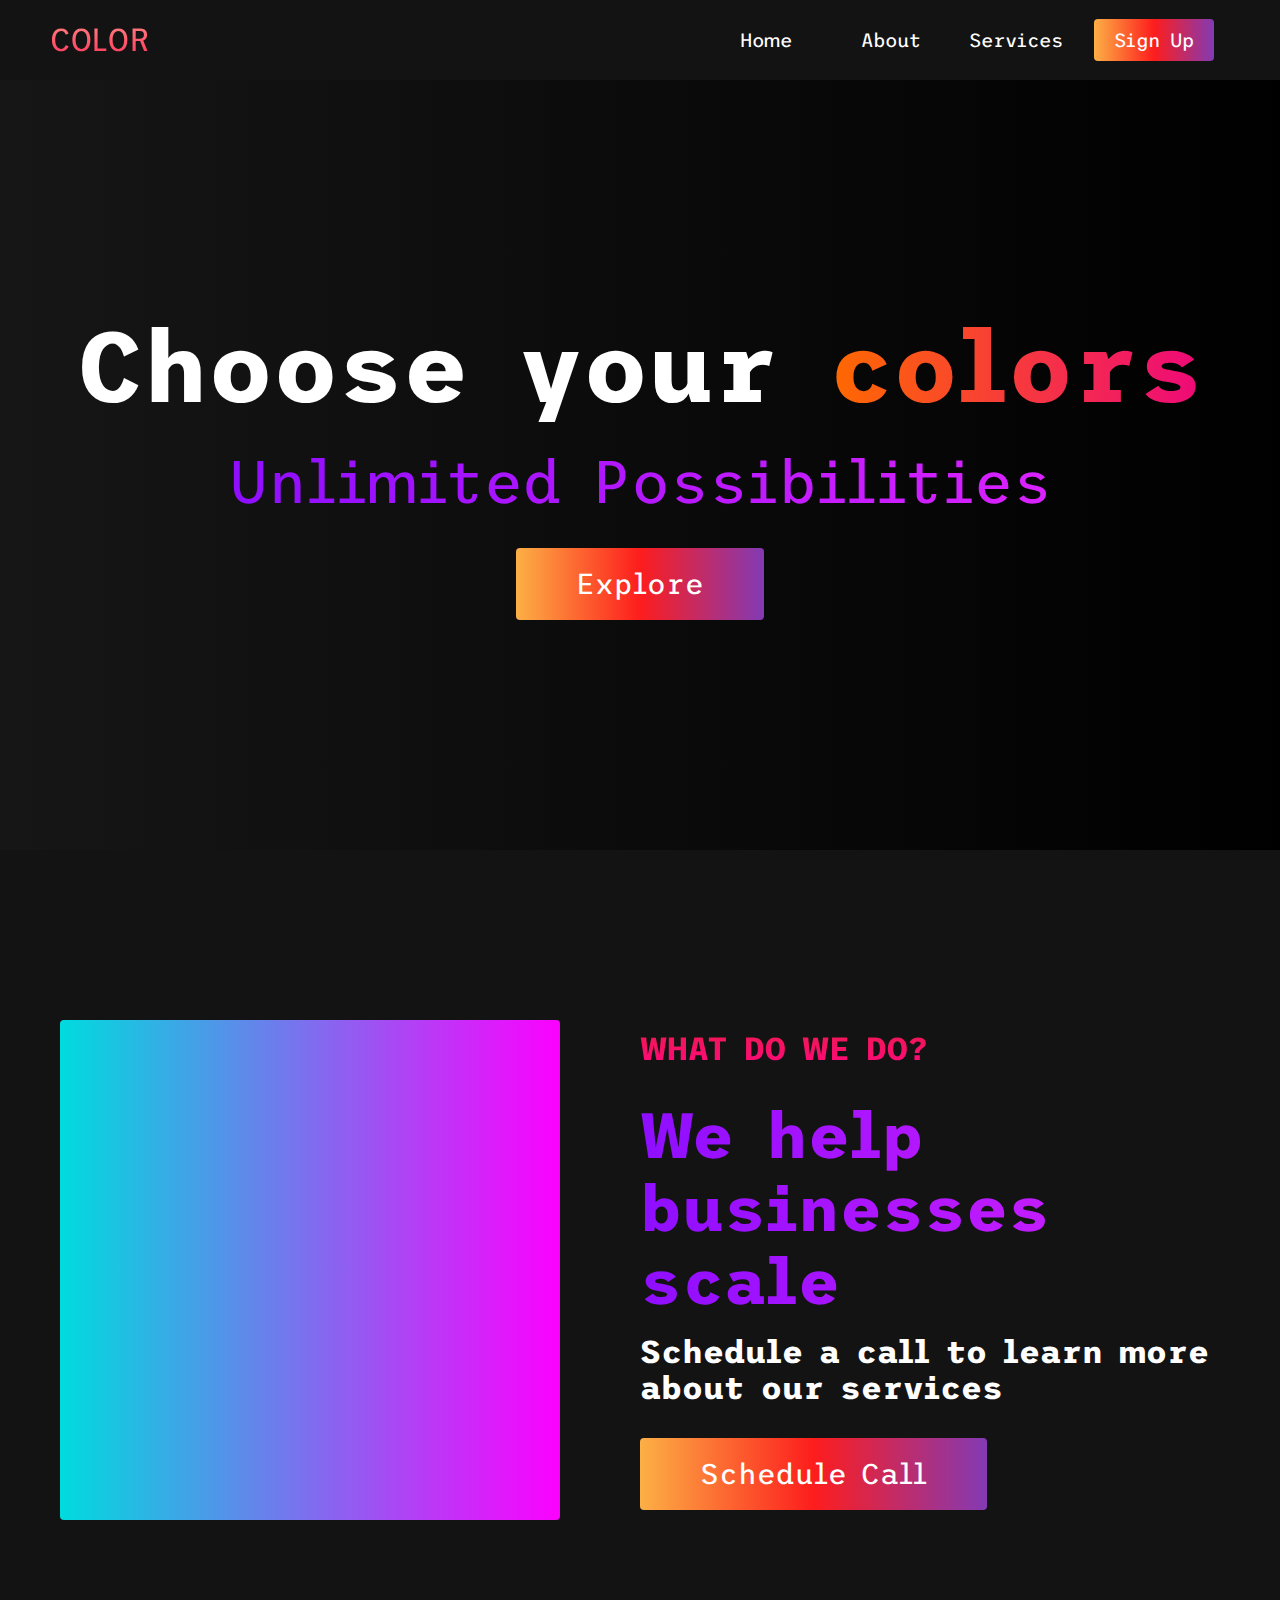
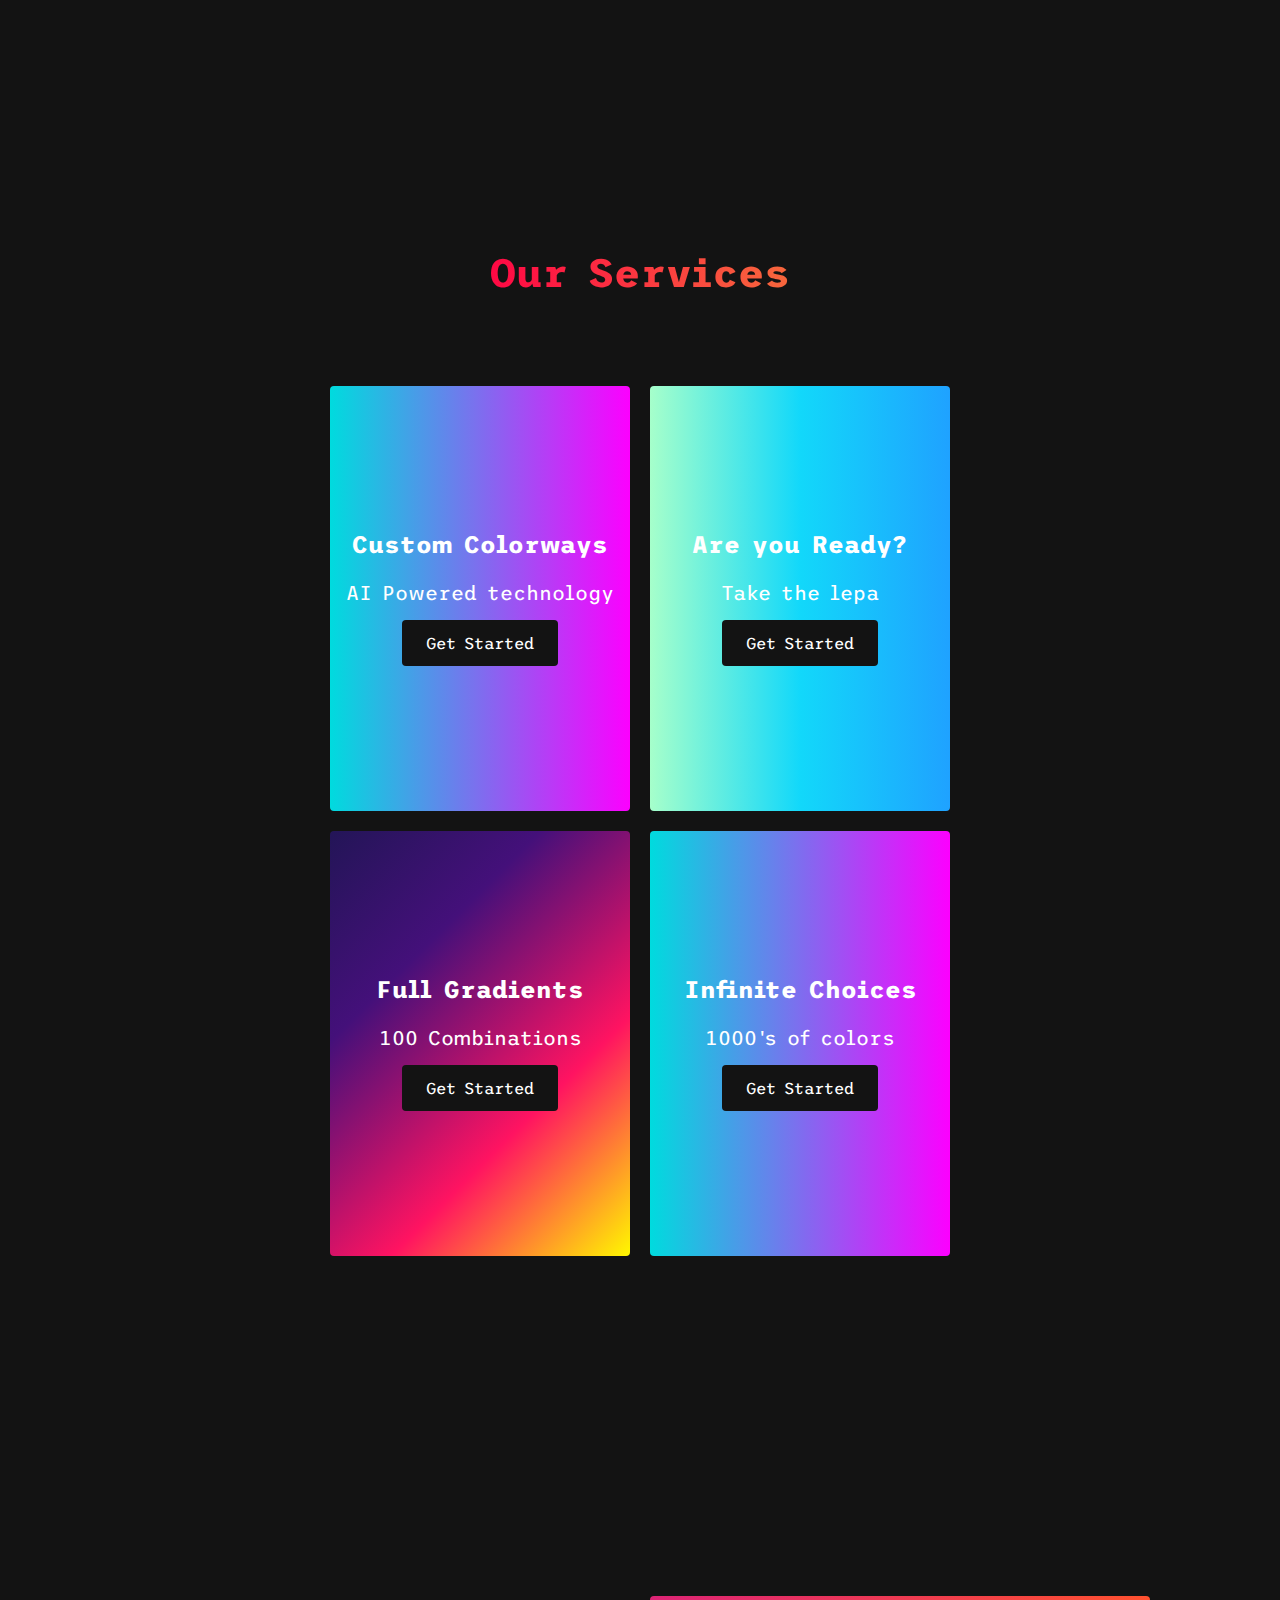
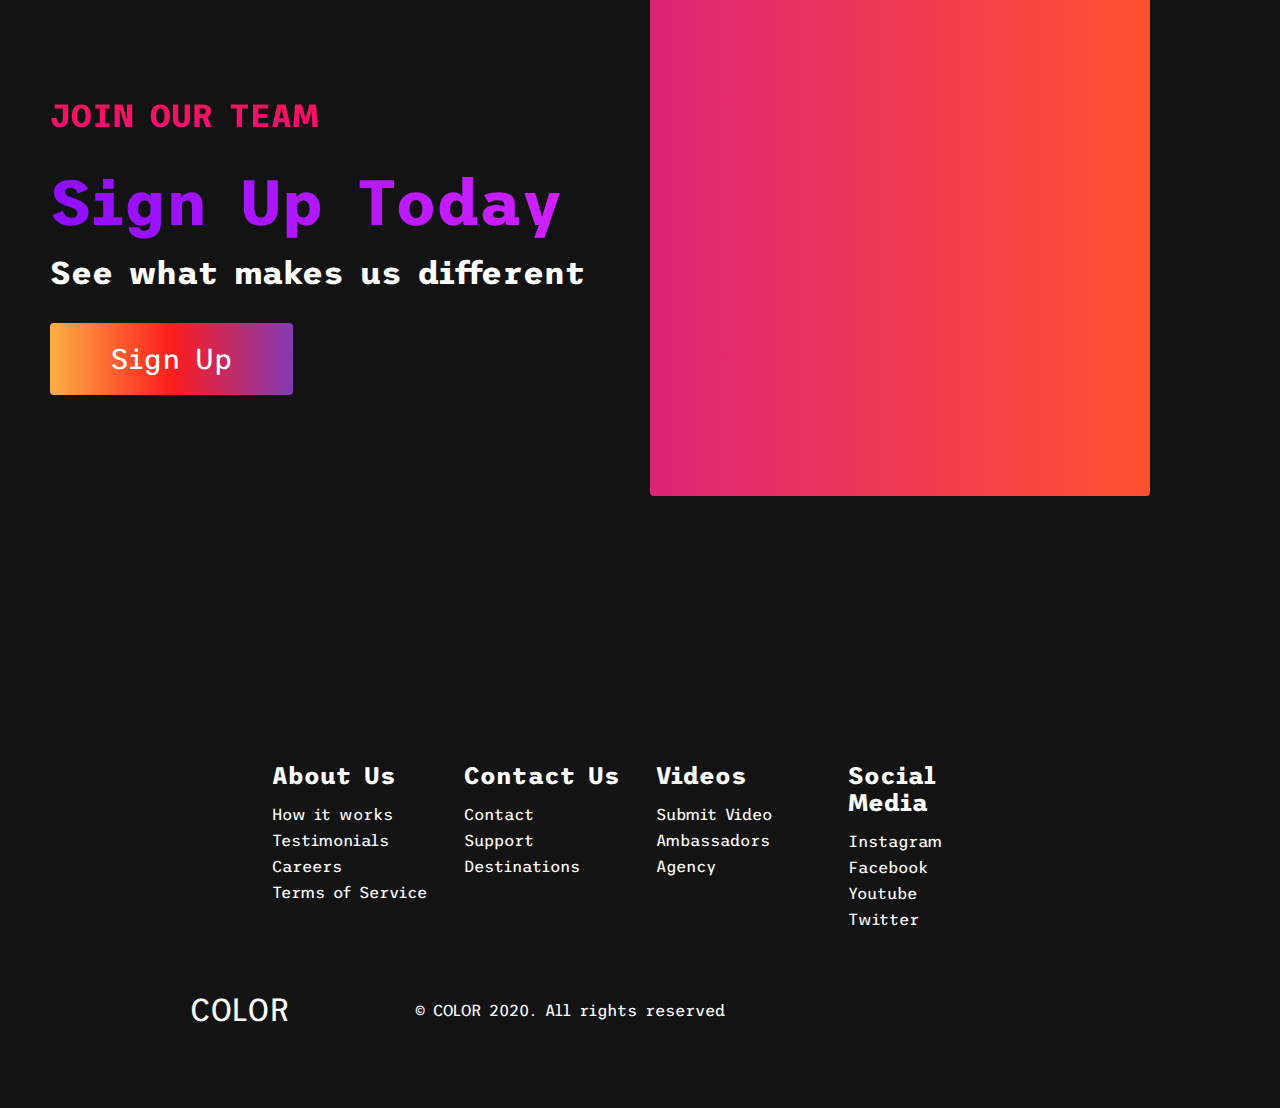
<file: responsive website/index.html>
<!DOCTYPE html>
<html lang="en">
  <head>
    <meta charset="UTF-8" />
    <meta name="viewport" content="width=device-width, initial-scale=1.0" />
    <title>Responsive Website</title>
    <link rel="stylesheet" href="styles.css" />
    <link
      rel="stylesheet"
      href="https://use.fontawesome.com/releases/v5.14.0/css/all.css"
      integrity="sha384-HzLeBuhoNPvSl5KYnjx0BT+WB0QEEqLprO+NBkkk5gbc67FTaL7XIGa2w1L0Xbgc"
      crossorigin="anonymous"
    />
  </head>
  <body>
    <!-- Navbar Section -->
    <nav class="navbar">
      <div class="navbar__container">
        <a href="#home" id="navbar__logo">COLOR</a>
        <div class="navbar__toggle" id="mobile-menu">
          <span class="bar"></span> <span class="bar"></span>
          <span class="bar"></span>
        </div>
        <ul class="navbar__menu">
          <li class="navbar__item">
            <a href="#home" class="navbar__links" id="home-page">Home</a>
          </li>
          <li class="navbar__item">
            <a href="#about" class="navbar__links" id="about-page">About</a>
          </li>
          <li class="navbar__item">
            <a href="#services" class="navbar__links" id="services-page"
              >Services</a
            >
          </li>
          <li class="navbar__btn">
            <a href="#sign-up" class="button" id="signup">Sign Up</a>
          </li>
        </ul>
      </div>
    </nav>

    <!-- Hero Section -->
    <div class="hero" id="home">
      <div class="hero__container">
        <h1 class="hero__heading">Choose your <span>colors</span></h1>
        <p class="hero__description">Unlimited Possibilities</p>
        <button class="main__btn"><a href="#">Explore</a></button>
      </div>
    </div>

    <!-- About Section -->
    <div class="main" id="about">
      <div class="main__container">
        <div class="main__img--container">
          <div class="main__img--card"><i class="fas fa-layer-group"></i></div>
        </div>
        <div class="main__content">
          <h1>What do we do?</h1>
          <h2>We help businesses scale</h2>
          <p>Schedule a call to learn more about our services</p>
          <button class="main__btn"><a href="#">Schedule Call</a></button>
        </div>
      </div>
    </div>

    <!-- Services Section -->
    <div class="services" id="services">
      <h1>Our Services</h1>
      <div class="services__wrapper">
        <div class="services__card">
          <h2>Custom Colorways</h2>
          <p>AI Powered technology</p>
          <div class="services__btn"><button>Get Started</button></div>
        </div>
        <div class="services__card">
          <h2>Are you Ready?</h2>
          <p>Take the lepa</p>
          <div class="services__btn"><button>Get Started</button></div>
        </div>
        <div class="services__card">
          <h2>Full Gradients</h2>
          <p>100 Combinations</p>
          <div class="services__btn"><button>Get Started</button></div>
        </div>
        <div class="services__card">
          <h2>Infinite Choices</h2>
          <p>1000's of colors</p>
          <div class="services__btn"><button>Get Started</button></div>
        </div>
      </div>
    </div>

    <!-- Features Section -->
    <div class="main" id="sign-up">
      <div class="main__container">
        <div class="main__content">
          <h1>Join Our Team</h1>
          <h2>Sign Up Today</h2>
          <p>See what makes us different</p>
          <button class="main__btn"><a href="#">Sign Up</a></button>
        </div>
        <div class="main__img--container">
          <div class="main__img--card" id="card-2">
            <i class="fas fa-users"></i>
          </div>
        </div>
      </div>
    </div>

    <!-- Footer Section -->
    <div class="footer__container">
      <div class="footer__links">
        <div class="footer__link--wrapper">
          <div class="footer__link--items">
            <h2>About Us</h2>
            <a href="/sign__up">How it works</a> <a href="/">Testimonials</a>
            <a href="/">Careers</a> <a href="/">Terms of Service</a>
          </div>
          <div class="footer__link--items">
            <h2>Contact Us</h2>
            <a href="/">Contact</a> <a href="/">Support</a>
            <a href="/">Destinations</a>
          </div>
        </div>
        <div class="footer__link--wrapper">
          <div class="footer__link--items">
            <h2>Videos</h2>
            <a href="/">Submit Video</a> <a href="/">Ambassadors</a>
            <a href="/">Agency</a>
          </div>
          <div class="footer__link--items">
            <h2>Social Media</h2>
            <a href="/">Instagram</a> <a href="/">Facebook</a>
            <a href="/">Youtube</a> <a href="/">Twitter</a>
          </div>
        </div>
      </div>
      <section class="social__media">
        <div class="social__media--wrap">
          <div class="footer__logo">
            <a href="/" id="footer__logo">COLOR</a>
          </div>
          <p class="website__rights">© COLOR 2020. All rights reserved</p>
          <div class="social__icons">
            <a href="/" class="social__icon--link" target="_blank"
              ><i class="fab fa-facebook"></i
            ></a>
            <a href="/" class="social__icon--link"
              ><i class="fab fa-instagram"></i
            ></a>
            <a href="/" class="social__icon--link"
              ><i class="fab fa-youtube"></i
            ></a>
            <a href="/" class="social__icon--link"
              ><i class="fab fa-linkedin"></i
            ></a>
            <a href="/" class="social__icon--link"
              ><i class="fab fa-twitter"></i
            ></a>
          </div>
        </div>
      </section>
    </div>

    <script src="app.js"></script>
  </body>
</html>
</file>
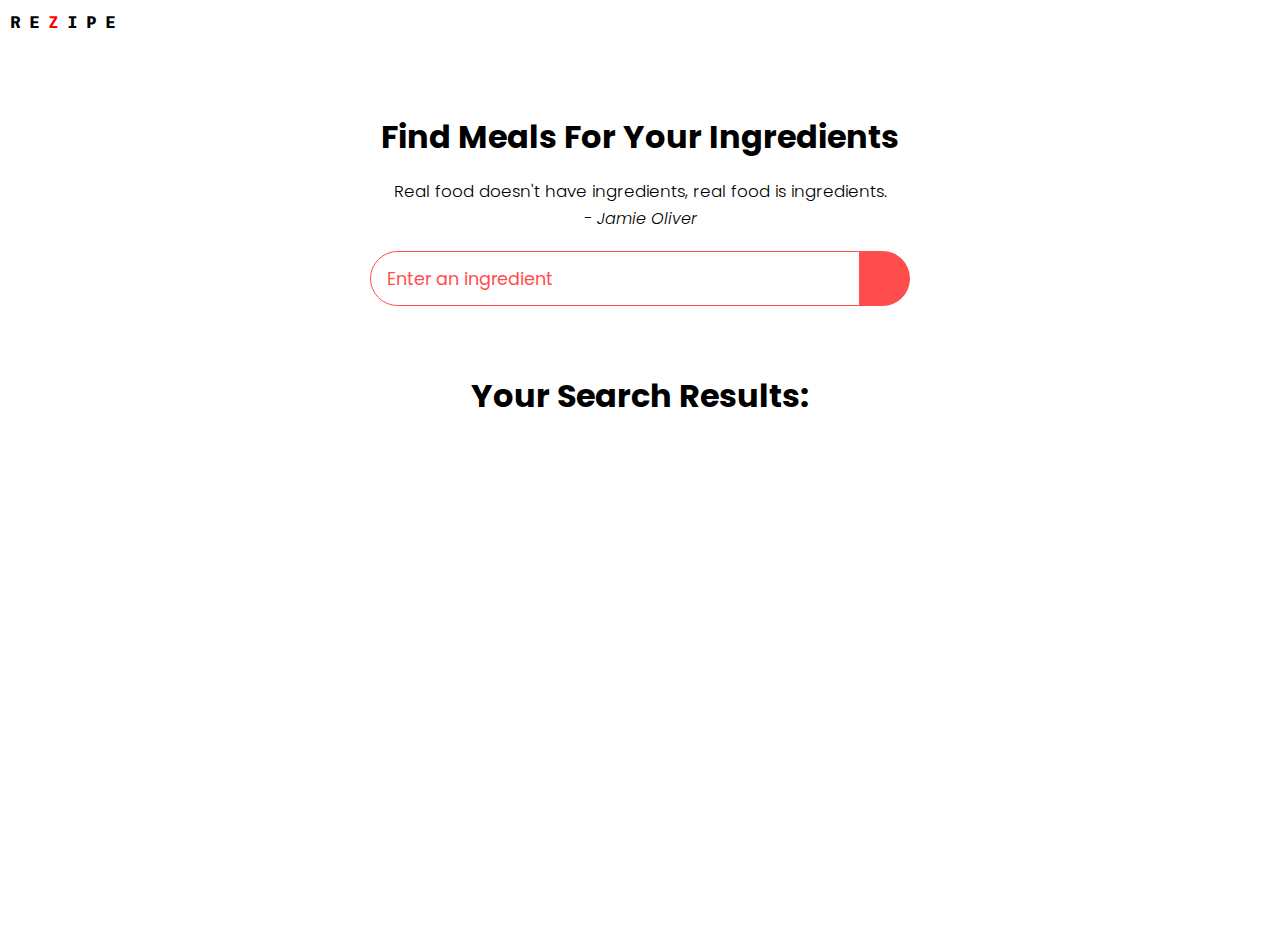
<file: rezipewithapi/index.html>
<!DOCTYPE html>
<html lang="en">
<head>
  <meta charset="UTF-8">
  <meta name="viewport" content="width=device-width, initial-scale=1.0">
  <title>Rezipe</title>
  <link rel="stylesheet" href="https://cdnjs.cloudflare.com/ajax/libs/font-awesome/5.15.1/css/all.min.css" integrity="sha512-+4zCK9k+qNFUR5X+cKL9EIR+ZOhtIloNl9GIKS57V1MyNsYpYcUrUeQc9vNfzsWfV28IaLL3i96P9sdNyeRssA==" crossorigin="anonymous" />
  <link rel = "stylesheet" href = "style.css">
</head>
<body>
  <div class="logo">
    <p>r e<span> z </span>i p e</p>
  </div>
  
  <div class = "container">
    <div class = "meal-wrapper">
      <div class = "meal-search">
        <h2 class = "title">Find Meals For Your Ingredients</h2>
        <blockquote>Real food doesn't have ingredients, real food is ingredients.<br>
          <cite>- Jamie Oliver</cite>
        </blockquote>

        <div class = "meal-search-box">
          <input type = "text" class = "search-control" placeholder="Enter an ingredient" id = "search-input">
          <button type = "submit" class = "search-btn btn" id = "search-btn">
            <i class = "fas fa-search"></i>
          </button>
        </div>
      </div>

      <div class = "meal-result">
        <h2 class = "title">Your Search Results:</h2>
        <div id= "meal">
         
        </div>
      </div>


      <div class = "meal-details">
        <!-- recipe close btn -->
        <button type = "button" class = "btn recipe-close-btn" id = "recipe-close-btn">
          <i class = "fas fa-times"></i>
        </button>

        <!-- meal content -->
        <div class = "meal-details-content">
         
        </div>
      </div>
    </div>
  </div>



  <script src = "script.js"></script>
</body>
</html>
</file>
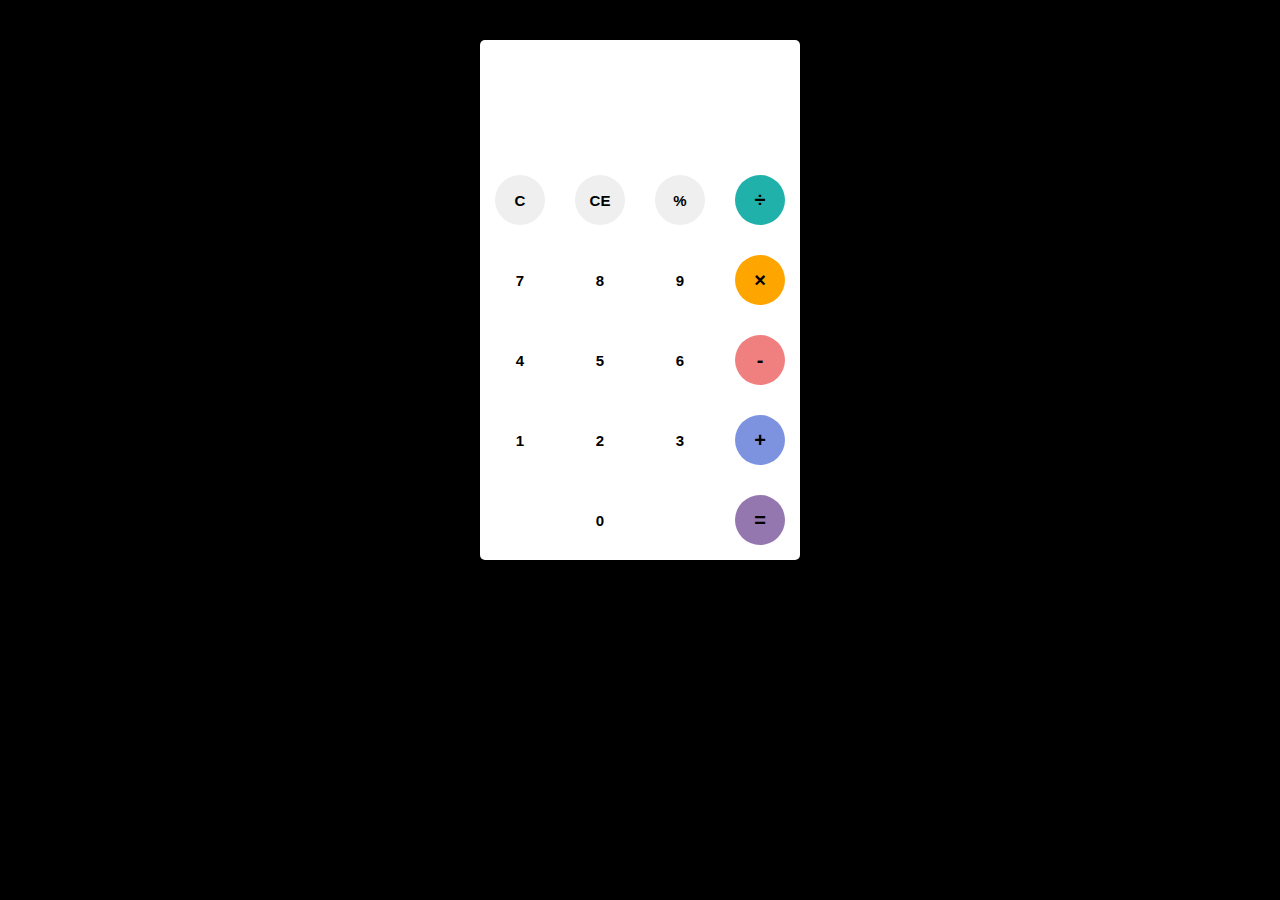
<file: simple calculator/index.html>
<!DOCTYPE html>
<html lang="en">
<head>
    <meta charset="UTF-8">
    <meta http-equiv="X-UA-Compatible" content="IE=edge">
    <meta name="viewport" content="width=device-width, initial-scale=1.0">
    <title>Simple calculator</title>
    <link rel="stylesheet" href="style.css">
</head>
<body>
    <div id="container">
        <div id="calculator">
            <div id="result">
                <div id="history">
                    <p id="history-value"></p>
                </div>    
                <div id="output">
                    <p id="output-value"></p>
                </div>
            </div>    
            <div id="keyboard">
                <button class="operator" id="clear1">C</button>
                <button class="operator" id="backspace1">CE</button>
                <button class="operator" id="%">%</button>
                <button class="operator" id="/">&#247;</button>
                <button class="number" id="7">7</button>
                <button class="number" id="8">8</button>
                <button class="number" id="9">9</button>
                <button class="operator" id="*">&times;</button>
                <button class="number" id="4">4</button>
                <button class="number" id="5">5</button>
                <button class="number" id="6">6</button>
                <button class="operator" id="-">-</button>
                <button class="number" id="1">1</button>
                <button class="number" id="2">2</button>
                <button class="number" id="3">3</button>
                <button class="operator" id="+">+</button>
                <button class="empty" id="empty"></button>
                <button class="number" id="0">0</button>
                <button class="empty" id="empty"></button>
                <button class="operator" id="=">=</button>
            </div>   
        </div> 
    </div>
    <script src="script.js"></script>
    
</body>
</html>
</file>
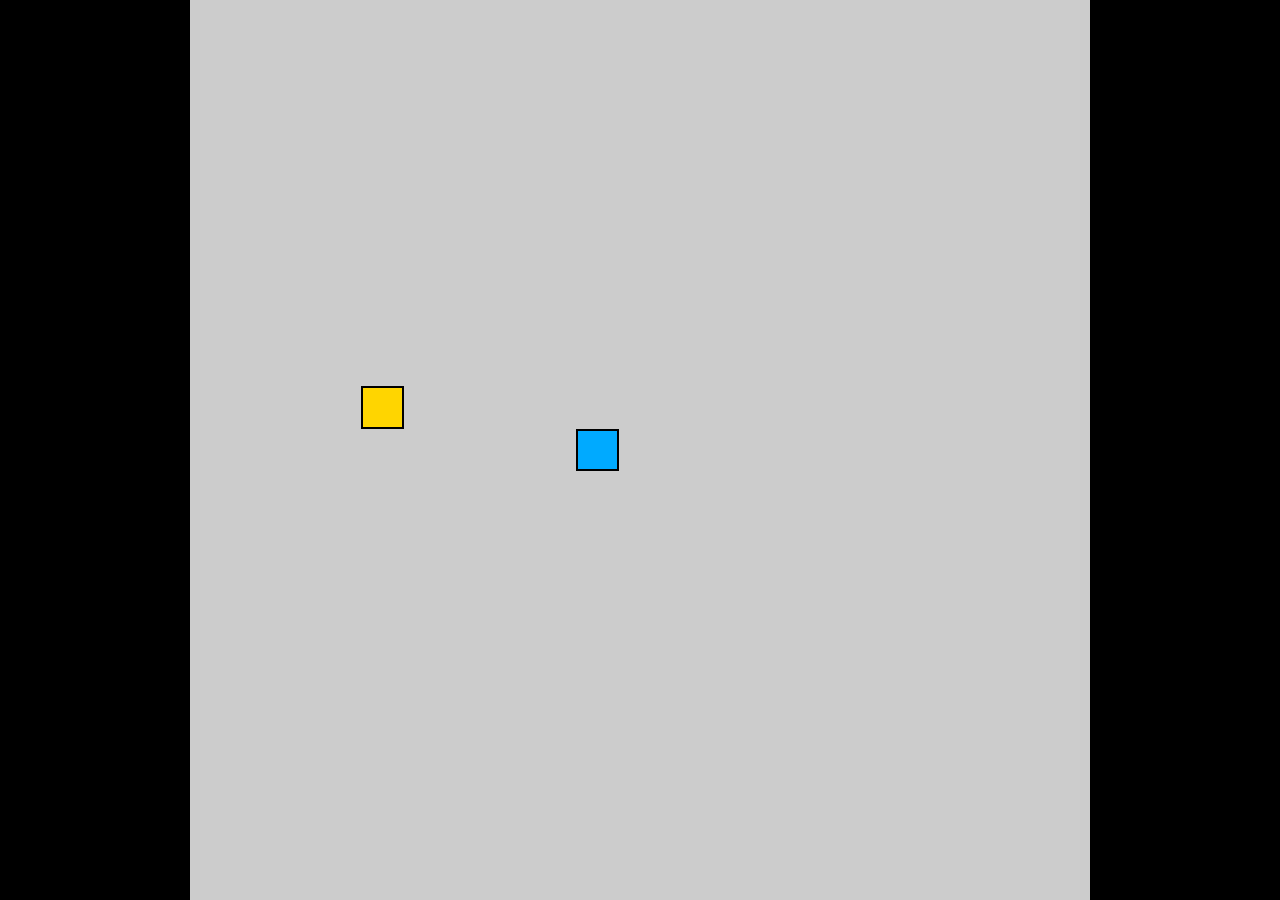
<file: snakegame/index.html>
<!DOCTYPE html>
<html lang="en">
<head>
    <meta charset="UTF-8">
    <meta http-equiv="X-UA-Compatible" content="IE=edge">
    <meta name="viewport" content="width=device-width, initial-scale=1.0">
    <title>snake game</title>
    <link rel="stylesheet" href="style.css">
    <script src="script.js" defer type="module"></script>
</head>
<body>
    <div id="game-board"></div>
</body>
</html>
</file>
<file: responsive website/styles.css>
@import url('https://fonts.googleapis.com/css2?family=Abril+Fatface&family=Trispace:wght@100;200;300;400;500;600;700;800&display=swap');
* {
  box-sizing: border-box;
  margin: 0;
  padding: 0;
  font-family: 'Trispace', sans-serif;
  scroll-behavior: smooth;
}

.navbar {
  background: #131313;
  height: 80px;
  display: flex;
  justify-content: center;
  align-items: center;
  font-size: 1.2rem;
  position: sticky;
  top: 0;
  z-index: 999;
}

.navbar__container {
  display: flex;
  justify-content: space-between;
  height: 80px;
  z-index: 1;
  width: 100%;
  max-width: 1300px;
  margin: 0 auto;
  padding: 0 50px;
}

#navbar__logo {
  background-color: #ff8177;
  background-image: linear-gradient(to top, #ff0844 0%, #ffb199 100%);
  background-size: 100%;
  font-family: 'Trispace', sans-serif;
  -webkit-background-clip: text;
  -moz-background-clip: text;
  -webkit-text-fill-color: transparent;
  -moz-text-fill-color: transparent;
  display: flex;
  align-items: center;
  cursor: pointer;
  text-decoration: none;
  font-size: 2rem;
}

.navbar__menu {
  display: flex;
  align-items: center;
  list-style: none;
}

.navbar__item {
  height: 80px;
}

.navbar__links {
  color: #fff;
  display: flex;
  align-items: center;
  justify-content: center;
  width: 125px;
  text-decoration: none;
  height: 100%;
  transition: all 0.3s ease;
}

.navbar__btn {
  display: flex;
  justify-content: center;
  align-items: center;
  padding: 0 1rem;
  width: 100%;
}

.button {
  display: flex;
  justify-content: center;
  align-items: center;
  text-decoration: none;
  padding: 10px 20px;
  height: 100%;
  width: 100%;
  border: none;
  outline: none;
  border-radius: 4px;
  background: #833ab4;
  background: -webkit-linear-gradient(to right, #fcb045, #fd1d1d, #833ab4);
  background: linear-gradient(to right, #fcb045, #fd1d1d, #833ab4);
  color: #fff;
  transition: all 0.3s ease;
}

.navbar__links:hover {
  color: #9518fc;
  transition: all 0.3s ease;
}

@media screen and (max-width: 960px) {
  .navbar__container {
    display: flex;
    justify-content: space-between;
    height: 80px;
    z-index: 1;
    width: 100%;
    max-width: 1300px;
    padding: 0;
  }

  .navbar__menu {
    display: grid;
    grid-template-columns: auto;
    margin: 0;
    width: 100%;
    position: absolute;
    top: -1000px;
    opacity: 1;
    transition: all 0.5s ease;
    z-index: -1;
  }

  .navbar__menu.active {
    background: #131313;
    top: 100%;
    opacity: 1;
    transition: all 0.5s ease;
    z-index: 99;
    height: 60vh;
    font-size: 1.6rem;
  }

  #navbar__logo {
    padding-left: 25px;
  }

  .navbar__toggle .bar {
    width: 25px;
    height: 3px;
    margin: 5px auto;
    transition: all 0.3s ease-in-out;
    background: #fff;
  }

  .navbar__item {
    width: 100%;
  }

  .navbar__links {
    text-align: center;
    padding: 2rem;
    width: 100%;
    display: table;
  }

  .navbar__btn {
    padding-bottom: 2rem;
  }

  .button {
    display: flex;
    justify-content: center;
    align-items: center;
    width: 80%;
    height: 80px;
    margin: 0;
  }

  #mobile-menu {
    position: absolute;
    top: 20%;
    right: 5%;
    transform: translate(5%, 20%);
  }

  .navbar__toggle .bar {
    display: block;
    cursor: pointer;
  }

  #mobile-menu.is-active .bar:nth-child(2) {
    opacity: 0;
  }

  #mobile-menu.is-active .bar:nth-child(1) {
    transform: translateY(8px) rotate(45deg);
  }

  #mobile-menu.is-active .bar:nth-child(3) {
    transform: translateY(-8px) rotate(-45deg);
  }
}

/* Hero Section */
.hero {
  background: #000000;
  background: linear-gradient(to right, #161616, #000000);
  padding: 200px 0;
}

.hero__container {
  display: flex;
  flex-direction: column;
  justify-content: center;
  align-items: center;
  max-width: 1200px;
  margin: 0 auto;
  height: 90%;
  text-align: center;
  padding: 30px;
}

.hero__heading {
  font-size: 100px;
  margin-bottom: 24px;
  color: #fff;
}

.hero__heading span {
  background: #ee0979; /* fallback for old browsers */
  background: -webkit-linear-gradient(
    to right,
    #ff6a00,
    #ee0979
  ); /* Chrome 10-25, Safari 5.1-6 */
  background: linear-gradient(
    to right,
    #ff6a00,
    #ee0979
  ); /* W3C, IE 10+/ Edge, Firefox 16+, Chrome 26+, Opera 12+, Safari 7+ */
  background-size: 100%;
  -webkit-background-clip: text;
  -moz-background-clip: text;
  -webkit-text-fill-color: transparent;
  -mo-text-fill-color: transparent;
}

.hero__description {
  font-size: 60px;
  background: #da22ff; /* fallback for old browsers */
  background: -webkit-linear-gradient(
    to right,
    #9114ff,
    #da22ff
  ); /* Chrome 10-25, Safari 5.1-6 */
  background: linear-gradient(
    to right,
    #8f0eff,
    #da22ff
  ); /* W3C, IE 10+/ Edge, Firefox 16+, Chrome 26+, Opera 12+, Safari 7+ */
  background-size: 100%;
  -webkit-background-clip: text;
  -moz-background-clip: text;
  -webkit-text-fill-color: transparent;
  -moz-text-fill-color: transparent;
}

.highlight {
  border-bottom: 4px solid rgb(132, 0, 255);
}

@media screen and (max-width: 768px) {
  .hero__heading {
    font-size: 60px;
  }

  .hero__description {
    font-size: 40px;
  }
}

/* About Section */
.main {
  background-color: #131313;
  padding: 10rem 0;
}

.main__container {
  display: grid;
  grid-template-columns: 1fr 1fr;
  align-items: center;
  justify-content: center;
  margin: 0 auto;
  height: 90%;
  z-index: 1;
  width: 100%;
  max-width: 1300px;
  padding: 0 50px;
}

.main__content {
  color: #fff;
  width: 100%;
}

.main__content h1 {
  font-size: 2rem;
  background-color: #fe3b6f;
  background-image: linear-gradient(to top, #ff087b 0%, #ed1a52 100%);
  background-size: 100%;
  -webkit-background-clip: text;
  -moz-background-clip: text;
  -webkit-text-fill-color: transparent;
  -moz-text-fill-color: transparent;
  text-transform: uppercase;
  margin-bottom: 32px;
}

.main__content h2 {
  font-size: 4rem;
  background: #ff8177; /* fallback for old browsers */
  background: -webkit-linear-gradient(
    to right,
    #9114ff,
    #da22ff
  ); /* Chrome 10-25, Safari 5.1-6 */
  background: linear-gradient(
    to right,
    #8f0eff,
    #da22ff
  ); /* W3C, IE 10+/ Edge, Firefox 16+, Chrome 26+, Opera 12+, Safari 7+ */
  background-size: 100%;
  -webkit-background-clip: text;
  -moz-background-clip: text;
  -webkit-text-fill-color: transparent;
  -moz-text-fill-color: transparent;
}

.main__content p {
  margin-top: 1rem;
  font-size: 2rem;
  font-weight: 700;
}

.main__btn {
  font-size: 1.8rem;
  background: #833ab4;
  background: -webkit-linear-gradient(to right, #fcb045, #fd1d1d, #833ab4);
  background: linear-gradient(to right, #fcb045, #fd1d1d, #833ab4);
  padding: 20px 60px;
  border: none;
  border-radius: 4px;
  margin-top: 2rem;
  cursor: pointer;
  position: relative;
  transition: all 0.35s;
  outline: none;
}

.main__btn a {
  position: relative;
  z-index: 2;
  color: #fff;
  text-decoration: none;
}

.main__btn:after {
  position: absolute;
  content: '';
  top: 0;
  left: 0;
  width: 0;
  height: 100%;
  background: #ff1ead;
  transition: all 0.35s;
  border-radius: 4px;
}

.main__btn:hover {
  color: #fff;
}

.main__btn:hover:after {
  width: 100%;
}

.main__img--container {
  text-align: center;
}

.main__img--card {
  margin: 10px;
  height: 500px;
  width: 500px;
  border-radius: 4px;
  display: flex;
  flex-direction: column;
  justify-content: center;
  color: #fff;
  background-image: linear-gradient(to right, #00dbde 0%, #fc00ff 100%);
}

.fa-layer-group,
.fa-users {
  font-size: 14rem;
}

#card-2 {
  background: #ff512f;
  background: -webkit-linear-gradient(to right, #dd2476, #ff512f);
  background: linear-gradient(to right, #dd2476, #ff512f);
}

/* Mobile Responsive */
@media screen and (max-width: 1100px) {
  .main__container {
    display: grid;
    grid-template-columns: 1fr;
    align-items: center;
    justify-content: center;
    width: 100%;
    margin: 0 auto;
    height: 90%;
  }

  .main__img--container {
    display: flex;
    justify-content: center;
  }

  .main__img--card {
    height: 425px;
    width: 425px;
  }

  .main__content {
    text-align: center;
    margin-bottom: 4rem;
  }

  .main__content h1 {
    font-size: 2.5rem;
    margin-top: 2rem;
  }

  .main__content h2 {
    font-size: 3rem;
  }

  .main__content p {
    margin-top: 1rem;
    font-size: 1.5rem;
  }
}

@media screen and (max-width: 480px) {
  .main__img--card {
    width: 250px;
    height: 250px;
  }

  .fa-users,
  .fa-layer-group {
    font-size: 4rem;
  }

  .main__content h1 {
    font-size: 2rem;
    margin-top: 3rem;
  }
  .main__content h2 {
    font-size: 2rem;
  }

  .main__content p {
    margin-top: 2rem;
  }

  .main__btn {
    padding: 12px 36px;
    margin: 2.5rem 0;
  }
}

/* Services Section */
.services {
  background: #131313;
  display: flex;
  flex-direction: column;
  justify-content: center;
  align-items: center;
  height: 100%;
  padding: 10rem 0;
}

.services h1 {
  background-color: #ff8177;
  background-image: linear-gradient(to right, #ff0844 0%, #f7673c 100%);
  background-size: 100%;
  -webkit-background-clip: text;
  -moz-background-clip: text;
  -webkit-text-fill-color: transparent;
  -moz-text-fill-color: transparent;
  margin-bottom: 5rem;
  font-size: 2.5rem;
}

.services__wrapper {
  display: grid;
  grid-template-columns: 1fr 1fr 1fr 1fr;
  grid-template-rows: 1fr;
}

.services__card {
  margin: 10px;
  height: 425px;
  width: 300px;
  border-radius: 4px;
  display: flex;
  flex-direction: column;
  justify-content: center;
  color: #fff;
  background-image: linear-gradient(to right, #00dbde 0%, #fc00ff 100%);
  transition: 0.3s ease-in;
}

.services__card:nth-child(2) {
  background: #1fa2ff; /* fallback for old browsers */
  background: -webkit-linear-gradient(
    to right,
    #a6ffcb,
    #12d8fa,
    #1fa2ff
  ); /* Chrome 10-25, Safari 5.1-6 */
  background: linear-gradient(
    to right,
    #a6ffcb,
    #12d8fa,
    #1fa2ff
  ); /* W3C, IE 10+/ Edge, Firefox 16+, Chrome 26+, Opera 12+, Safari 7+ */
}

.services__card:nth-child(3) {
  background-image: linear-gradient(
    -225deg,
    #231557 0%,
    #44107a 29%,
    #ff1361 67%,
    #fff800 100%
  );
}

.services__card h2 {
  text-align: center;
}

.services__card p {
  text-align: center;
  margin-top: 24px;
  font-size: 20px;
}

.services__btn {
  display: flex;
  justify-content: center;
  margin-top: 16px;
}

.services__card button {
  color: #fff;
  padding: 14px 24px;
  border: none;
  outline: none;
  border-radius: 4px;
  background: #131313;
  font-size: 1rem;
}

.services__card button:hover {
  cursor: pointer;
}

.services__card:hover {
  transform: scale(1.075);
  transition: 0.3s ease-in;
  cursor: pointer;
}

@media screen and (max-width: 1300px) {
  .services__wrapper {
    grid-template-columns: 1fr 1fr;
  }
}

@media screen and (max-width: 768px) {
  .services__wrapper {
    grid-template-columns: 1fr;
  }
}

/* Footer CSS */
.footer__container {
  background-color: #131313;
  padding: 5rem 0;
  display: flex;
  flex-direction: column;
  justify-content: center;
  align-items: center;
}

#footer__logo {
  color: #fff;
  display: flex;
  align-items: center;
  cursor: pointer;
  text-decoration: none;
  font-size: 2rem;
}

.footer__links {
  width: 100%;
  max-width: 1000px;
  display: flex;
  justify-content: center;
}

.footer__link--wrapper {
  display: flex;
}

.footer__link--items {
  display: flex;
  flex-direction: column;
  align-items: flex-start;
  margin: 16px;
  text-align: left;
  width: 160px;
  box-sizing: border-box;
}

.footer__link--items h2 {
  margin-bottom: 16px;
  color: #fff;
}

.footer__link--items a {
  color: #fff;
  text-decoration: none;
  margin-bottom: 0.5rem;
  transition: 0.3 ease-out;
}

.footer__link--items a:hover {
  color: #e9e9e9;
  transition: 0.3 ease-out;
}

.social__icon--link {
  color: #fff;
  font-size: 24px;
}

.social__media {
  max-width: 1000px;
  width: 100%;
}

.social__media--wrap {
  display: flex;
  justify-content: space-between;
  align-items: center;
  width: 90%;
  max-width: 1000px;
  margin: 40px auto 0 auto;
}

.social__icons {
  display: flex;
  justify-content: space-between;
  align-items: center;
  width: 240px;
}

.website__rights {
  color: #fff;
}

@media screen and (max-width: 820px) {
  .footer__links {
    padding-top: 2rem;
  }

  #footer__logo {
    margin-bottom: 2rem;
  }

  .website__rights {
    margin-bottom: 2rem;
  }

  .footer__link--wrapper {
    flex-direction: column;
  }

  .social__media--wrap {
    flex-direction: column;
  }
}

@media screen and (max-width: 480px) {
  .footer__link--items {
    margin: 0;
    padding: 10px;
    width: 100%;
  }
}
</file>
<file: rezipewithapi/style.css>
@import url('https://fonts.googleapis.com/css2?family=Poppins:wght@200;300;400;500;600;700;800;900&display=swap');
@import url('https://fonts.googleapis.com/css2?family=Trispace&display=swap');
*{
    padding: 0;
    margin: 0;
    box-sizing: border-box;
}
:root{
    --tenne-tawny: #ff4d4d;
    --tenne-tawny-dark: #ff0000;
}
body{
    font-weight: 300;
    font-size: 1.05rem;
    line-height: 1.6;
    font-family: 'Poppins', sans-serif;
}
/* logo */
.logo{
    text-transform: uppercase;
    margin: 10px;
    font-weight: bold;
    font-family: 'Trispace', sans-serif;
    cursor: pointer;
}
.logo span{
    color: red;
}
/*  */
.btn{
    font-family: inherit;
    cursor: pointer;
    outline: 0;
    font-size: 1.05rem;
}
.text{
    opacity: 0.8;
}
.title{
    font-size: 2rem;
    margin-bottom: 1rem;
}

/*  */
.container{
    min-height: 100vh;
}
.meal-wrapper{
    max-width: 1280px;
    margin: 0 auto;
    padding: 2rem;
    background: #fff;
    text-align: center;
}
.meal-search{
    margin: 2rem 0;
}
.meal-search cite{
    font-size: 1rem;
}
.meal-search-box{
    margin: 1.2rem 0;
    display: flex;
    align-items: stretch;
}
.search-control,
.search-btn{
    width: 100%;
}
.search-control{
    padding: 0 1rem;
    font-size: 1.1rem;
    font-family: inherit;
    outline: 0;
    border: 1px solid var(--tenne-tawny);
    color: var(--tenne-tawny);
    border-top-left-radius: 2rem;
    border-bottom-left-radius: 2rem;
}
.search-control::placeholder{
    color: var(--tenne-tawny);
}
.search-btn{
    width: 55px;
    height: 55px;
    font-size: 1.8rem;
    background: var(--tenne-tawny);
    color: #fff;
    border: none;
    border-top-right-radius: 2rem;
    border-bottom-right-radius: 2rem;
    transition: all 0.4s linear;
    -webkit-transition: all 0.4s linear;
    -moz-transition: all 0.4s linear;
    -ms-transition: all 0.4s linear;
    -o-transition: all 0.4s linear;
}
.search-btn:hover{
    background: var(--tenne-tawny-dark);
}
.meal-result{
    margin-top: 4rem;
}
#meal{
    margin: 2.4rem 0;
}
.meal-item{
    border-radius: 1rem;
    -webkit-border-radius: 1rem;
    -moz-border-radius: 1rem;
    -ms-border-radius: 1rem;
    -o-border-radius: 1rem;
    overflow: hidden;
    box-shadow: 0 4px 21px -12px rgba(0, 0, 0, 0.79);
    margin: 2rem 0;
}
.meal-img img{
    width: 100%;
    display: block;
}
.meal-name{
    padding: 1.5rem 0.5rem;
}
.meal-name h3{
    font-size: 1.4rem;
}
.recipe-btn{
    text-decoration: none;
    color: #fff;
    background: var(--tenne-tawny);
    font-weight: 500;
    font-size: 1.1rem;
    padding: 0.75rem 0;
    display: block;
    width: 175px;
    margin: 1rem auto;
    border-radius: 2rem;
    -webkit-border-radius: 2rem;
    -moz-border-radius: 2rem;
    -ms-border-radius: 2rem;
    -o-border-radius: 2rem;
    transition: all 0.4s linear;
    -webkit-transition: all 0.4s linear;
    -moz-transition: all 0.4s linear;
    -ms-transition: all 0.4s linear;
    -o-transition: all 0.4s linear;
}
.recipe-btn:hover{
    background: var(--tenne-tawny-dark);
}

/* meal details */
.meal-details{
    position: fixed;
    top: 50%;
    left: 50%;
    transform: translate(-50%, -50%);
    -webkit-transform: translate(-50%, -50%);
    -moz-transform: translate(-50%, -50%);
    -ms-transform: translate(-50%, -50%);
    -o-transform: translate(-50%, -50%);
    color: #fff;
    background: var(--tenne-tawny);
    border-radius: 1rem;
    -webkit-border-radius: 1rem;
    -moz-border-radius: 1rem;
    -ms-border-radius: 1rem;
    -o-border-radius: 1rem;
    width: 90%;
    height: 90%;
    overflow-y: scroll;
    display: none;
    padding: 2rem 0;
}
.meal-details::-webkit-scrollbar{
    width: 10px;
}
.meal-details::-webkit-scrollbar-thumb{
    background: #f0f0f0;
    border-radius: 2rem;
    -webkit-border-radius: 2rem;
    -moz-border-radius: 2rem;
    -ms-border-radius: 2rem;
    -o-border-radius: 2rem;
}


/* js related */
.showRecipe{
    display: block;
}

.meal-details-content{
    margin: 2rem;
}
.meal-details-content p:not(.recipe-category){
    padding: 1rem 0;
}
.recipe-close-btn{
    position: absolute;
    right: 2rem;
    top: 2rem;
    font-size: 1.8rem;
    background: #fff;
    border: none;
    width: 35px;
    height: 35px;
    border-radius: 50%;
    -webkit-border-radius: 50%;
    -moz-border-radius: 50%;
    -ms-border-radius: 50%;
    -o-border-radius: 50%;
    display: flex;
    align-items: center;
    justify-content: center;
    opacity: 0.9;
}
.recipe-title{
    letter-spacing: 1px;
    padding-bottom: 1rem;
}
.recipe-category{
    background: #fff;
    font-weight: 600;
    color: var(--tenne-tawny);
    display: inline-block;
    padding: 0.2rem 0.5rem;
    border-radius: 0.3rem;
    -webkit-border-radius: 0.3rem;
    -moz-border-radius: 0.3rem;
    -ms-border-radius: 0.3rem;
    -o-border-radius: 0.3rem;
}
.recipe-category{
    background: #fff;
    font-weight: 600;
    color: var(--tenne-tawny);
    display: inline-block;
    padding: 0.2rem 0.5rem;
    border-radius: 0.3rem;
    -webkit-border-radius: 0.3rem;
    -moz-border-radius: 0.3rem;
    -ms-border-radius: 0.3rem;
    -o-border-radius: 0.3rem;
}
.recipe-instruct{
    padding: 1rem 0;
}
.recipe-meal-img img{
    width: 100px;
    height: 100px;
    border-radius: 50%;
    -webkit-border-radius: 50%;
    -moz-border-radius: 50%;
    -ms-border-radius: 50%;
    -o-border-radius: 50%;
    margin: 0 auto;
    display: block;
}
.recipe-link{
    margin: 1.4rem 0;
}
.recipe-link a{
    color: #fff;
    font-size: 1.2rem;
    font-weight: 700;
    transition: all 0.4s linear;
    -webkit-transition: all 0.4s linear;
    -moz-transition: all 0.4s linear;
    -ms-transition: all 0.4s linear;
    -o-transition: all 0.4s linear;
}
.recipe-link a:hover{
    opacity: 0.8;
}


/*  */
.notFound{
    grid-template-columns: 1fr!important;
    color: var(--tenne-tawny);
    font-size: 1.8rem;
    font-weight: 600;
    width: 100%;
}






/* Media Queries */
@media screen and (min-width: 600px){
    .meal-search-box{
        width: 540px;
        margin-left: auto;
        margin-right: auto;
    }
}

@media screen and (min-width: 768px){
    #meal{
        display: grid;
        grid-template-columns: repeat(2, 1fr);
        gap: 2rem;
    }
    .meal-item{
        margin: 0;
    }
    .meal-details{
        width: 700px;
    }
}

@media screen and (min-width: 992px){
    #meal{
        grid-template-columns: repeat(3, 1fr);
    }
}
</file>
<file: simple calculator/style.css>
body{
    font-family: Verdana, Geneva, Tahoma, sans-serif;
    background-color: black;
}
#container{
    width: 1000px;
    height: 550px;
    margin: 20px auto;
}
#calculator{
    width: 320px;
    height: 520px;
    background-color: white;
    margin: 0 auto;
    top: 20px;
    position: relative;
    border-radius: 5px;
    box-shadow: 0 4px 8px 0 rgba(0, 0, 0, 0.2),0 6px 20px 0 rgba(0, 0, 0, 0.19);
}
#result{
    height: 120px;
}
#history{
    text-align: right;
    height: 20px;
    margin: 0 20px;
    padding-top: 20px;
    font-size: 15px;
    color: #919191;
}
#output{
    text-align: right;
    height: 60px;
    margin: 10px 20px;
    font-size: 30px;
}
#keyboard{
    height: 400px;
}
.operator, .number, .empty{
    width: 50px;
    height: 50px;
    margin: 15px;
    float: left;
    border-radius: 50%;
    border-width: 0;
    font-weight: bold;
    font-size: 15px;
}
.number, .empty{
    background-color: white;
}
.number, .operator{
    cursor: pointer;
}
.operator:active, .number:active{
    font-size: 13px;
}
.operator:focus, .number:focus, .empty:focus{
    outline: 0;
}
button:nth-child(4){
    font-size: 20px;
    background-color: #20b2aa;
}
button:nth-child(8){
    font-size: 20px;
    background-color: #ffa500;
}
button:nth-child(12){
    font-size: 20px;
    background-color: #f08080;
}
button:nth-child(16){
    font-size: 20px;
    background-color: #7d93e0;
}
button:nth-child(20){
    font-size: 20px;
    background-color: #9477af;
}
</file>
<file: snakegame/style.css>
body{
    min-height: 100vh;
    width: 100vw;
    display: flex;
    justify-content: center;
    align-items: center;
    margin: 0;
    background-color: black;
}
#game-board{
    background-color: #ccc;
    width: 100vmin;
    height: 100vmin;
    display: grid;
    grid-template-rows: repeat(21,1fr);
    grid-template-columns: repeat(21,1fr);
}
.snake{
    background-color: hsl(200, 100%, 50%);
    border: .25vmin solid black;
}
.food{
    background-color: hsl(50,100%, 50%);
    border: .25vmin solid black;
}
</file>
